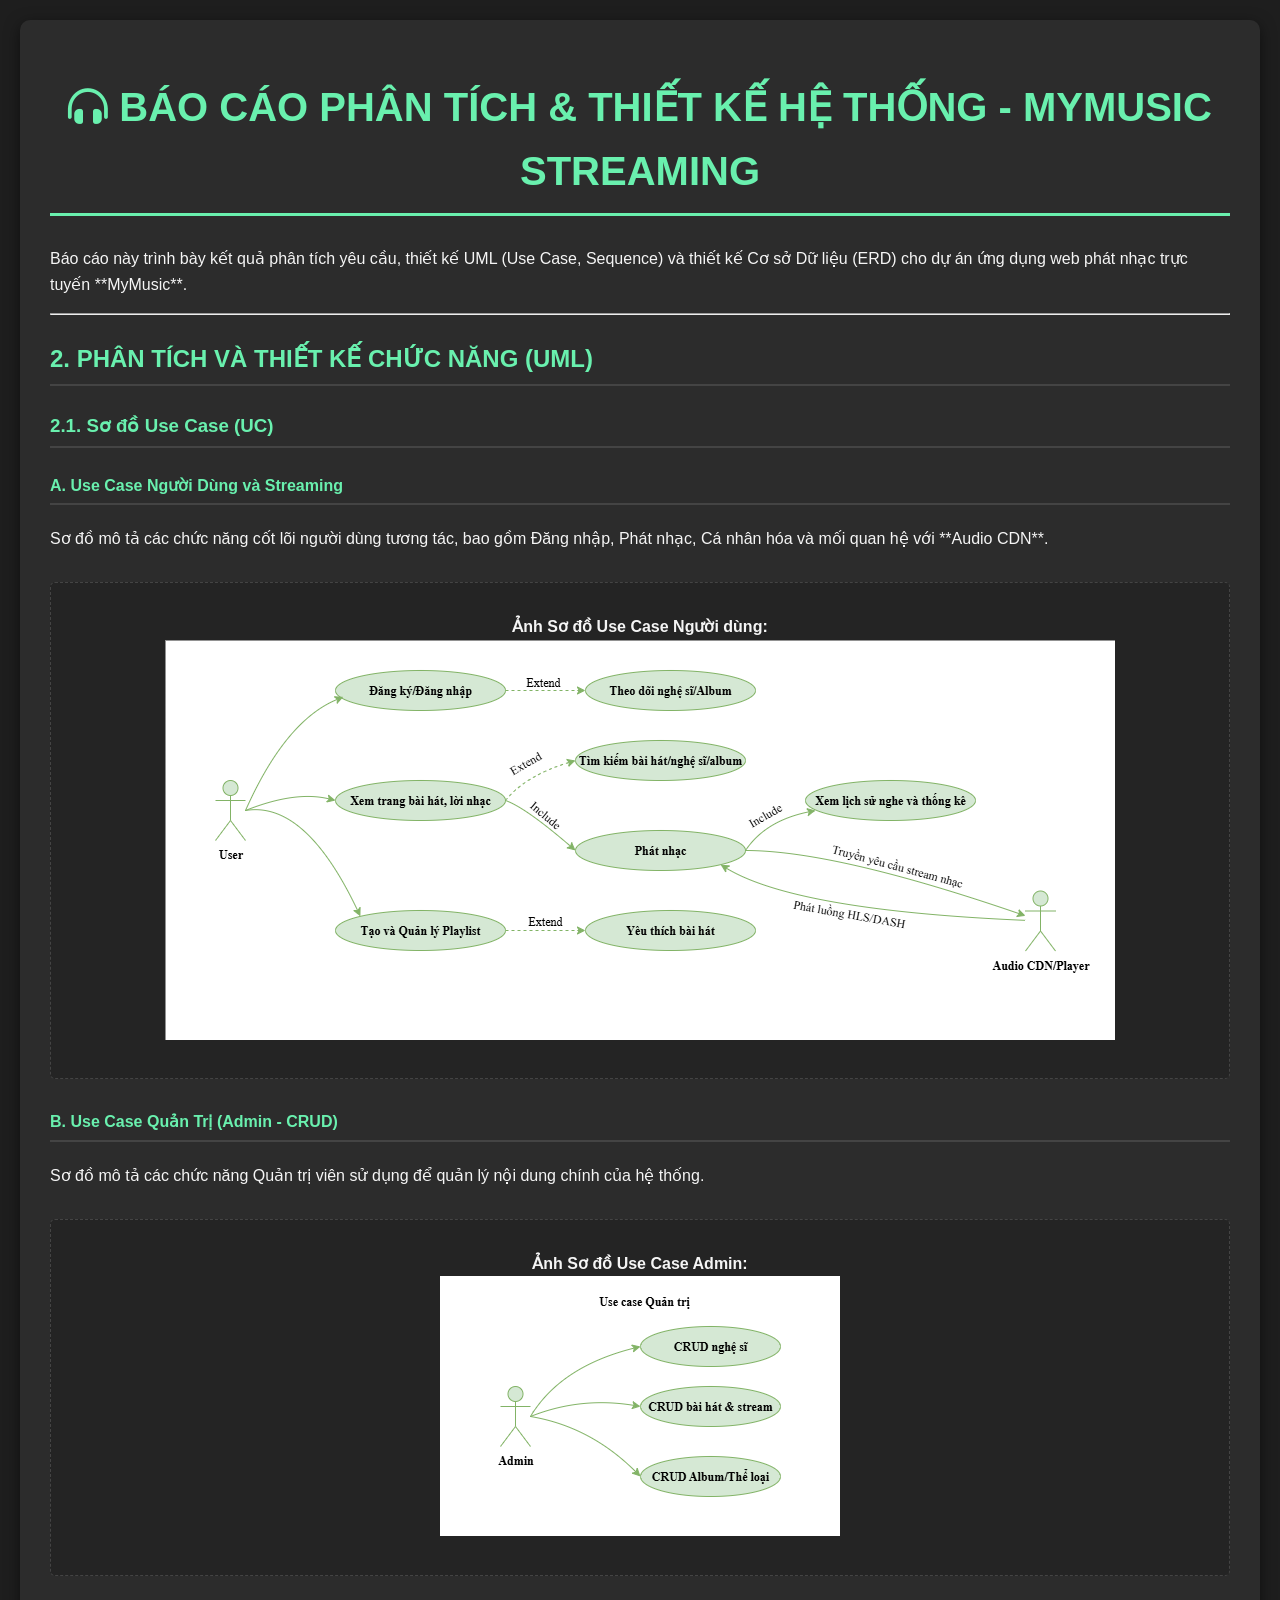
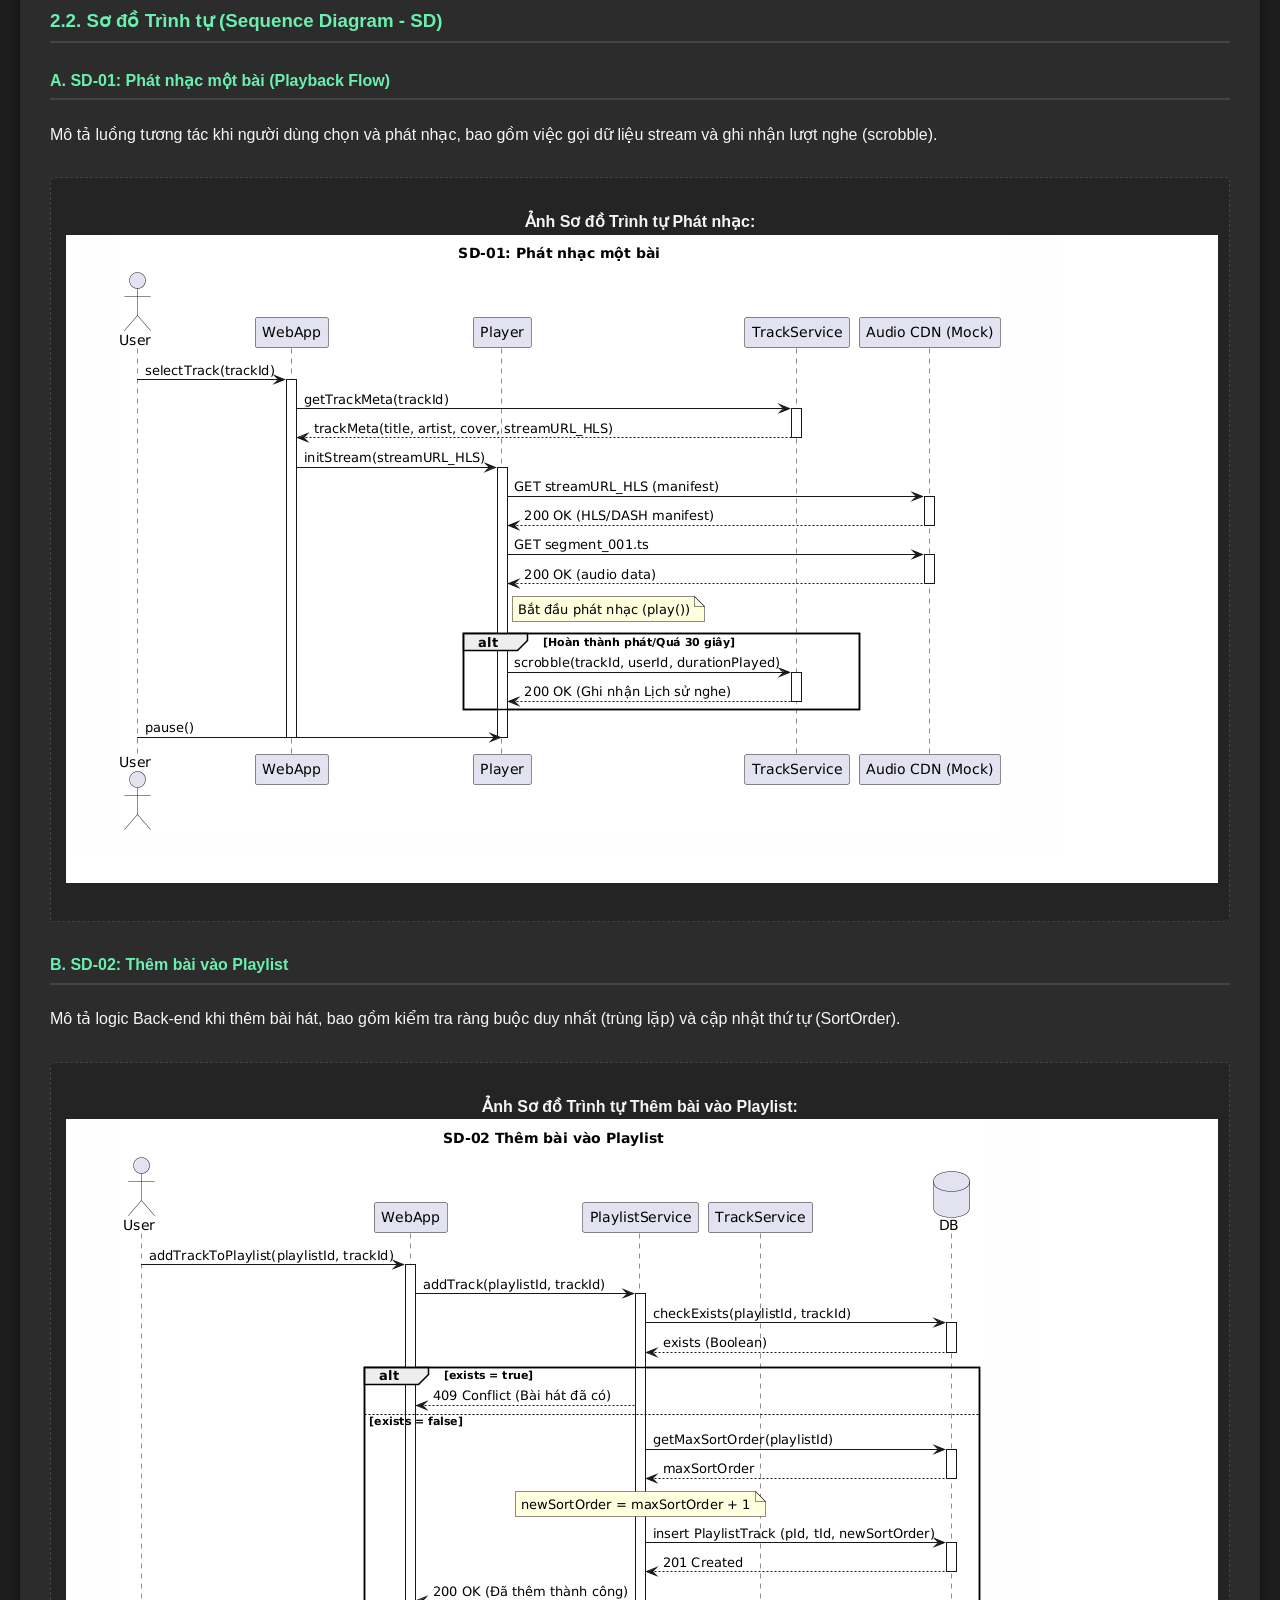
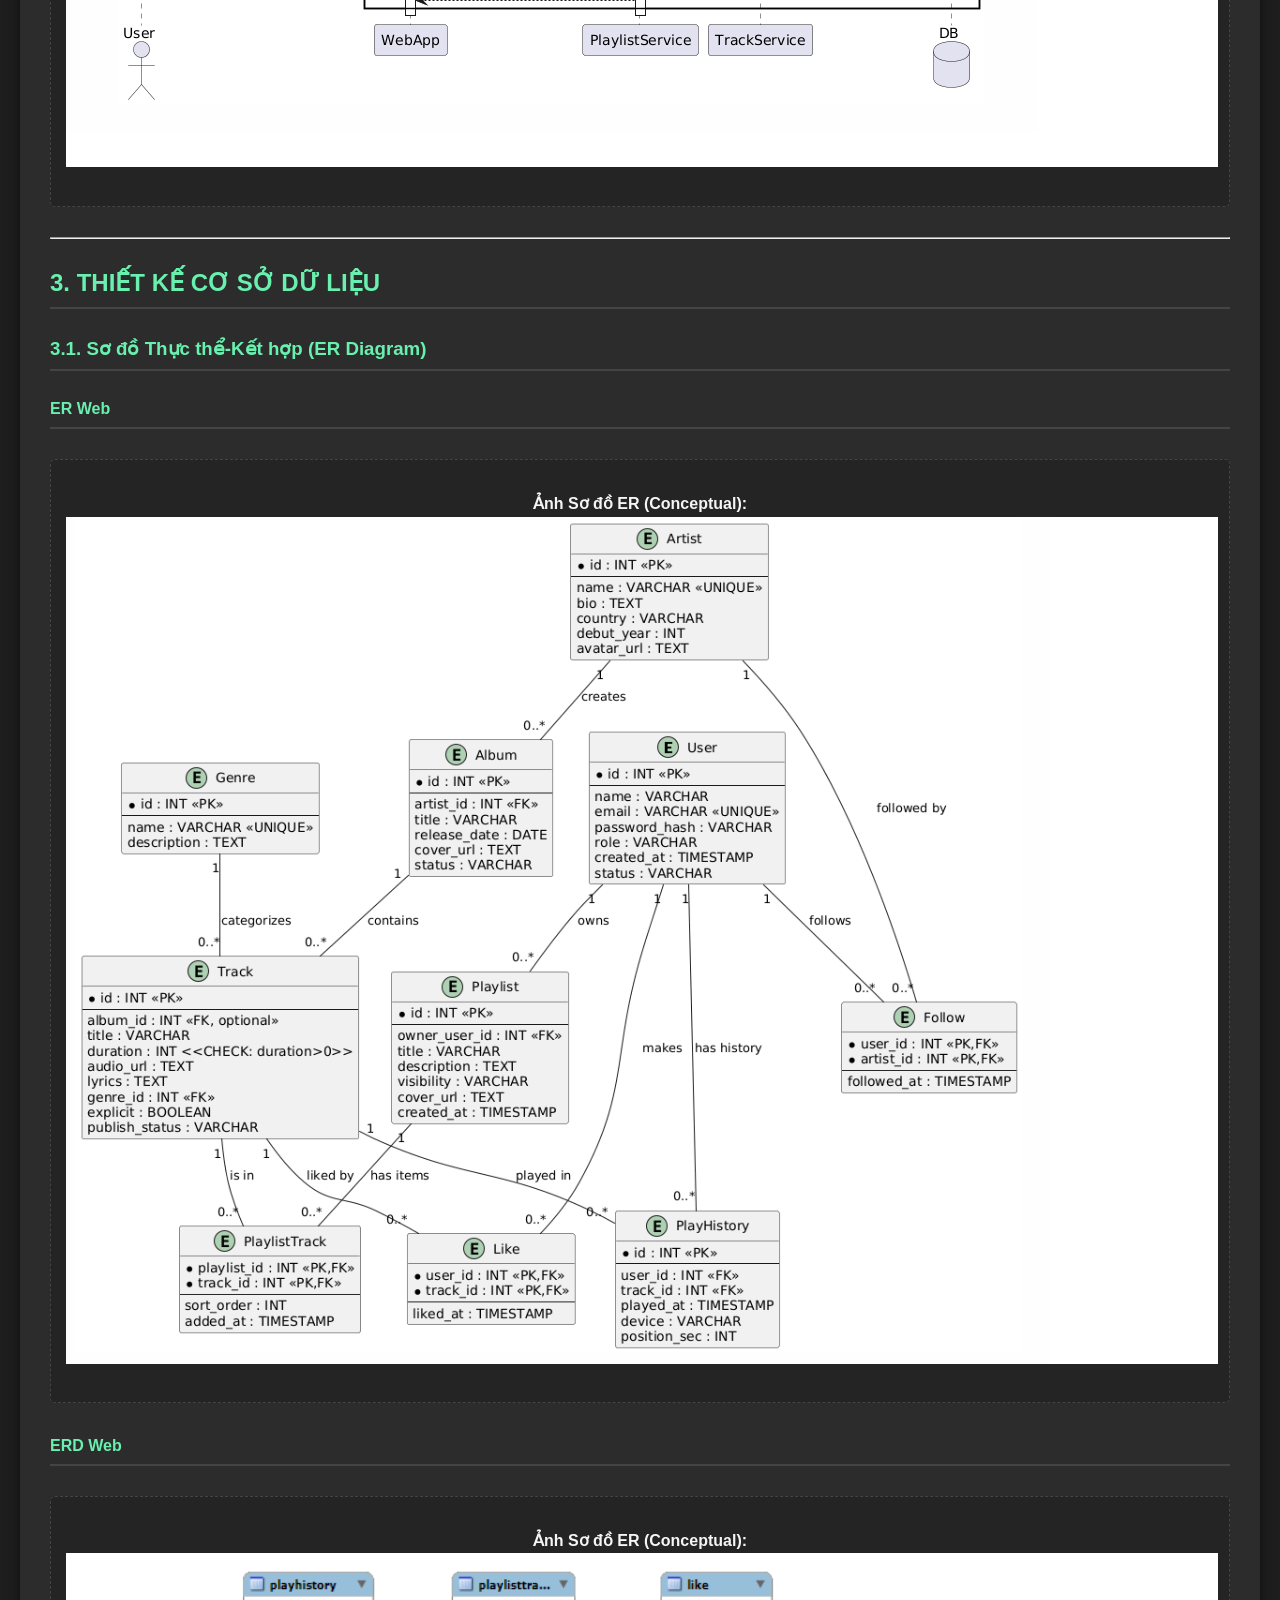
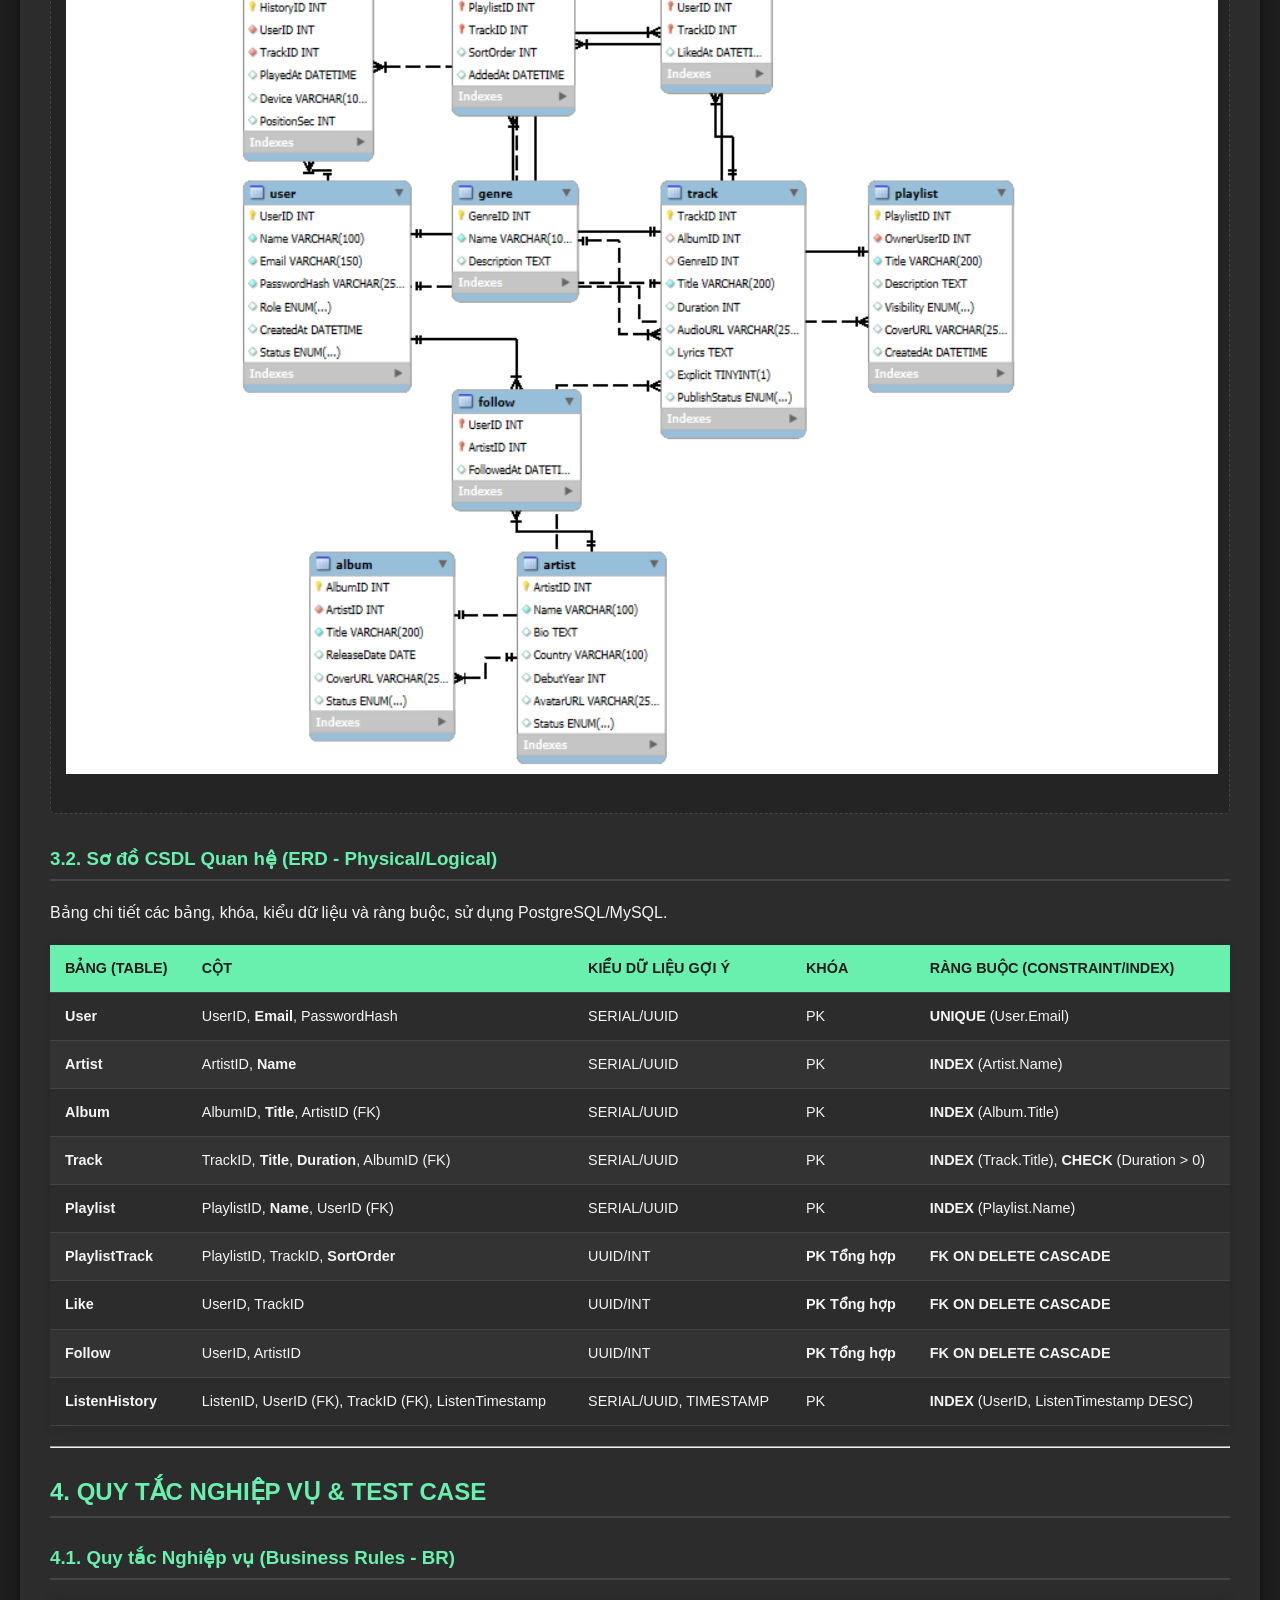
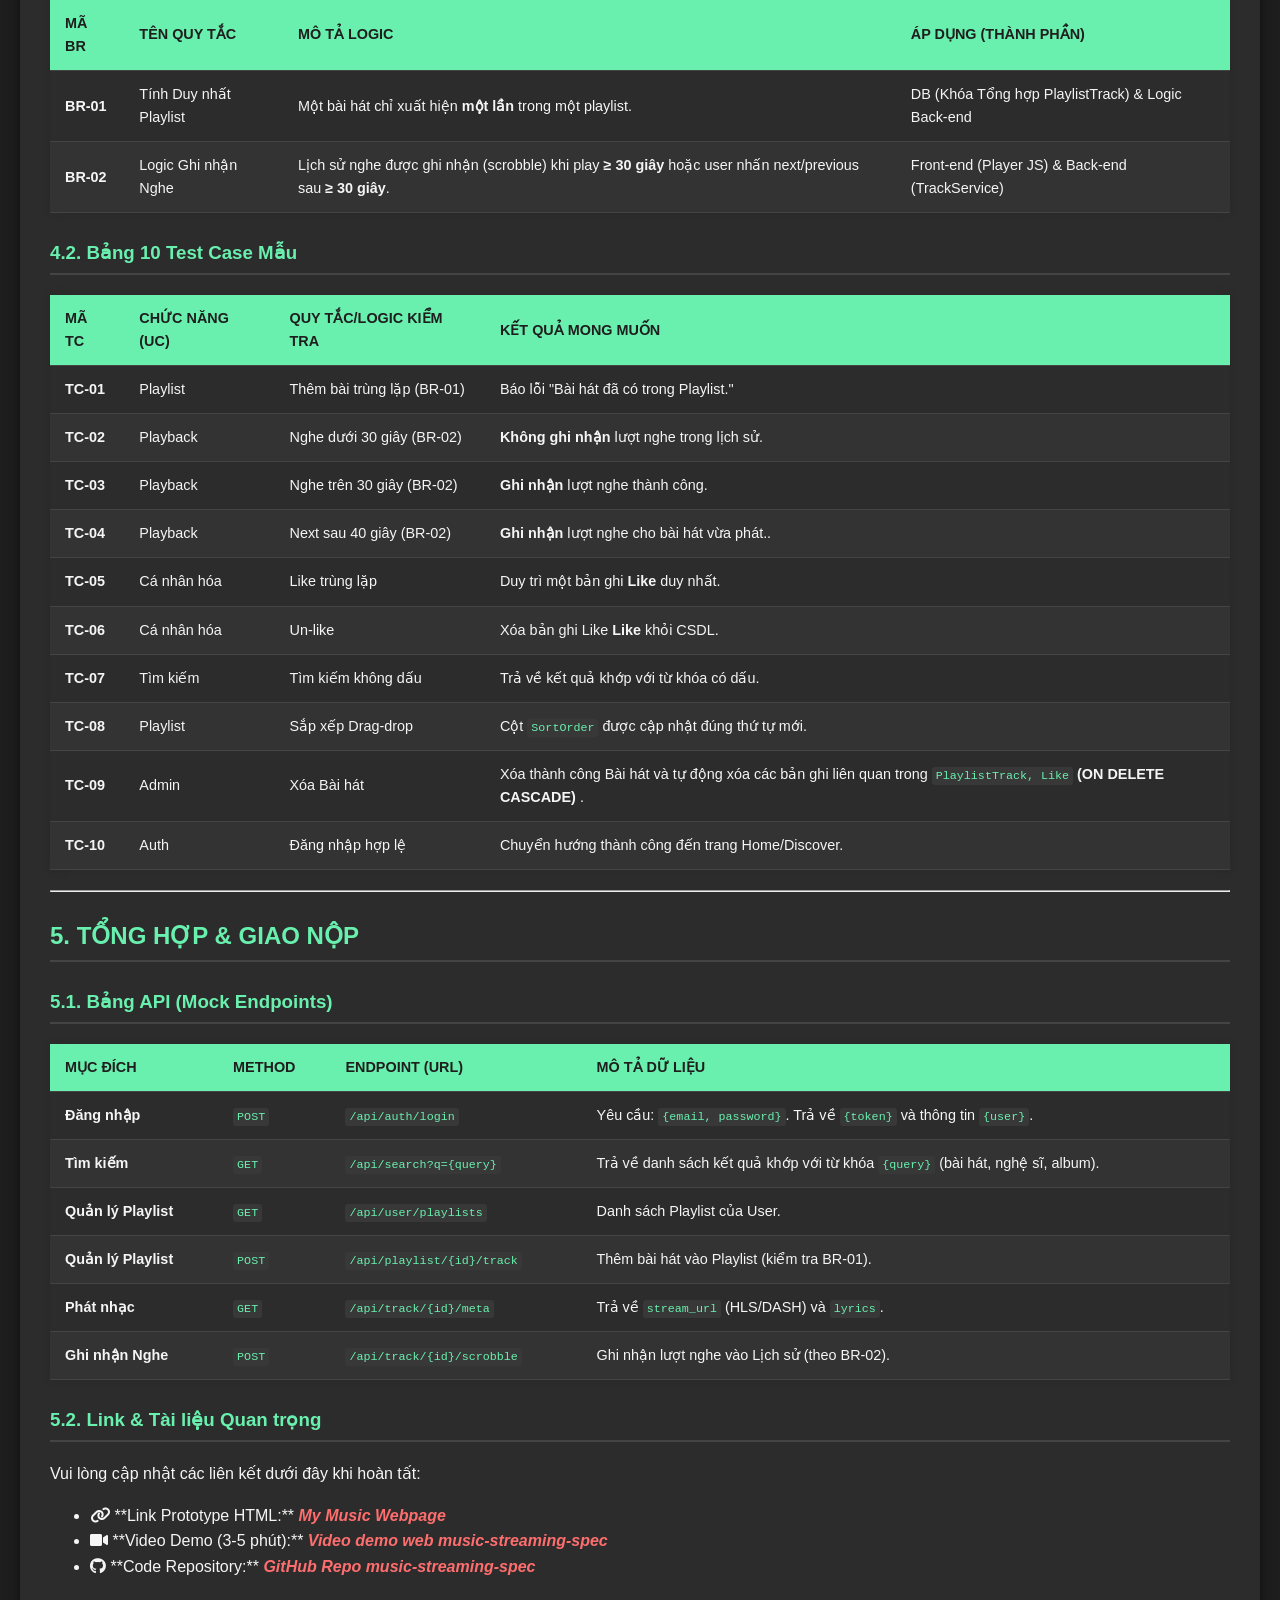
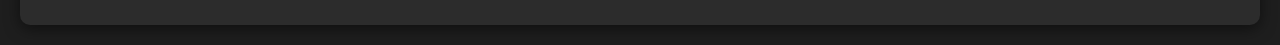
<file: index.html>
<!DOCTYPE html>
<html lang="vi">
<head>
    <meta charset="UTF-8">
    <meta name="viewport" content="width=device-width, initial-scale=1.0">
    <title>Báo Cáo Phân Tích & Thiết Kế - MyMusic Streaming</title>
    <link rel="stylesheet" href="https://cdnjs.cloudflare.com/ajax/libs/font-awesome/6.0.0-beta3/css/all.min.css">
    <style>
        /* CSS CƠ BẢN VÀ MÀU SẮC */
        :root {
            --bg-dark: #1e1e1e; /* Nền tối */
            --bg-light: #2c2c2c; /* Nền khối nhẹ hơn */
            --accent-color: #69f0ae; /* Xanh lá Pastel (A400) */
            --text-primary: #f5f5f5; /* Chữ Trắng nhạt */
            --text-secondary: #aaaaaa; /* Chữ xám */
            --border-color: #444;
        }

        body {
            font-family: 'Segoe UI', Tahoma, Geneva, Verdana, sans-serif;
            background-color: var(--bg-dark);
            color: var(--text-primary);
            line-height: 1.6;
            padding: 20px;
            margin: 0;
        }

        .container {
            max-width: 1200px;
            margin: 0 auto;
            background-color: var(--bg-light);
            padding: 30px;
            border-radius: 10px;
            box-shadow: 0 4px 15px rgba(0, 0, 0, 0.5);
        }

        /* HEADING */
        h1, h2, h3, h4 {
            color: var(--accent-color);
            border-bottom: 2px solid var(--border-color);
            padding-bottom: 5px;
            margin-top: 25px;
        }

        h1 {
            font-size: 2.5em;
            text-align: center;
            border-bottom: 3px solid var(--accent-color);
            padding-bottom: 10px;
            margin-bottom: 30px;
        }

        /* TABLE STYLING */
        table {
            width: 100%;
            border-collapse: collapse;
            margin: 20px 0;
            font-size: 0.9em;
            box-shadow: 0 0 10px rgba(0, 0, 0, 0.1);
        }

        th, td {
            padding: 12px 15px;
            text-align: left;
            border-bottom: 1px solid var(--border-color);
        }

        th {
            background-color: var(--accent-color);
            color: var(--bg-dark);
            font-weight: bold;
            text-transform: uppercase;
        }

        tr:nth-child(even) {
            background-color: #333; /* Dòng chẵn */
        }

        tr:hover {
            background-color: #444;
        }

        /* CODE & LINKS */
        code {
            background-color: #383838;
            padding: 2px 4px;
            border-radius: 3px;
            color: var(--accent-color);
        }
        
        a {
            color: var(--accent-color);
            text-decoration: none;
            transition: color 0.3s;
        }
        
        a:hover {
            color: #ccff90; /* Xanh sáng hơn khi hover */
        }

        .placeholder {
            color: #ff6e6e; /* Màu đỏ nổi bật cho phần cần điền */
            font-weight: bold;
            font-style: italic;
        }

        .diagram-section {
            text-align: center;
            margin: 30px 0;
            padding: 15px;
            border: 1px dashed var(--border-color);
            background-color: #242424;
            border-radius: 5px;
        }
    </style>
</head>
<body>

    <div class="container">
        <h1><i class="fas fa-headphones-alt"></i> BÁO CÁO PHÂN TÍCH & THIẾT KẾ HỆ THỐNG - MYMUSIC STREAMING</h1>
        
        <p>Báo cáo này trình bày kết quả phân tích yêu cầu, thiết kế UML (Use Case, Sequence) và thiết kế Cơ sở Dữ liệu (ERD) cho dự án ứng dụng web phát nhạc trực tuyến **MyMusic**.</p>
        
        <hr>

        <h2>2. PHÂN TÍCH VÀ THIẾT KẾ CHỨC NĂNG (UML)</h2>

        <h3>2.1. Sơ đồ Use Case (UC)</h3>

        <h4>A. Use Case Người Dùng và Streaming</h4>
        <p>Sơ đồ mô tả các chức năng cốt lõi người dùng tương tác, bao gồm Đăng nhập, Phát nhạc, Cá nhân hóa và mối quan hệ với **Audio CDN**.</p>
        
        <div class="diagram-section">
            <p><strong>Ảnh Sơ đồ Use Case Người dùng:</strong> 
            <span class="placeholder">
                <img src="muc3_1/UC_UserSystem.drawio.png" alt="Use Case Diagram User System">
            </span></p>
        </div>

        <h4>B. Use Case Quản Trị (Admin - CRUD)</h4>
        <p>Sơ đồ mô tả các chức năng Quản trị viên sử dụng để quản lý nội dung chính của hệ thống.</p>
        
        <div class="diagram-section">
            <p><strong>Ảnh Sơ đồ Use Case Admin:</strong> <br>
                <span class="placeholder">
                    <img src="muc3_1/UC%20Admin.drawio.png" alt="Use Case Diagram Admin">
                </span></p>
        </div>

        <h3>2.2. Sơ đồ Trình tự (Sequence Diagram - SD)</h3>

        <h4>A. SD-01: Phát nhạc một bài (Playback Flow)</h4>
        <p>Mô tả luồng tương tác khi người dùng chọn và phát nhạc, bao gồm việc gọi dữ liệu stream và ghi nhận lượt nghe (scrobble).</p>
        
        <div class="diagram-section">
            <p><strong>Ảnh Sơ đồ Trình tự Phát nhạc:</strong>
                <span class="placeholder">
                    <img src="muc3_2/SD01_Phatnhac.png" alt="Sequence Diagram Playback">
                </span></p>
        </div>
        
        <h4>B. SD-02: Thêm bài vào Playlist</h4>
        <p>Mô tả logic Back-end khi thêm bài hát, bao gồm kiểm tra ràng buộc duy nhất (trùng lặp) và cập nhật thứ tự (SortOrder).</p>
        
        <div class="diagram-section">
            <p><strong>Ảnh Sơ đồ Trình tự Thêm bài vào Playlist:</strong> 
                <span class="placeholder">
                    <img src="muc3_2/SD02_Thembai.png" alt="Sequence Diagram Add to Playlist">
                </span></p>
        </div>

        <hr>

        <h2>3. THIẾT KẾ CƠ SỞ DỮ LIỆU</h2>

        <h3>3.1. Sơ đồ Thực thể-Kết hợp (ER Diagram)</h3>
        
        <h4>ER Web</h4>
        <div class="diagram-section">
            <p><strong>Ảnh Sơ đồ ER (Conceptual):</strong> 
                <span class="placeholder">
                    <img src="muc3_3/ER_music.png" alt="ER Diagram Conceptual">
                </span></p>
        </div>
        
        <h4>ERD Web</h4>
        <div class="diagram-section">
            <p><strong>Ảnh Sơ đồ ER (Conceptual):</strong> 
                <span class="placeholder">
                    <img src="muc3_4/ERD_Web.png" alt="ER Diagram Conceptual">
                </span></p>
        </div>

        <h3>3.2. Sơ đồ CSDL Quan hệ (ERD - Physical/Logical)</h3>
        <p>Bảng chi tiết các bảng, khóa, kiểu dữ liệu và ràng buộc, sử dụng PostgreSQL/MySQL.</p>
        
        <table>
            <thead>
                <tr>
                    <th>Bảng (Table)</th>
                    <th>Cột</th>
                    <th>Kiểu dữ liệu gợi ý</th>
                    <th>Khóa</th>
                    <th>Ràng buộc (Constraint/Index)</th>
                </tr>
            </thead>
            <tbody>
                <tr>
                    <td><strong>User</strong></td>
                    <td>UserID, <strong>Email</strong>, PasswordHash</td>
                    <td>SERIAL/UUID</td>
                    <td>PK</td>
                    <td><strong>UNIQUE</strong> (User.Email)</td>
                </tr>
                <tr>
                    <td><strong>Artist</strong></td>
                    <td>ArtistID, <strong>Name</strong></td>
                    <td>SERIAL/UUID</td>
                    <td>PK</td>
                    <td><strong>INDEX</strong> (Artist.Name)</td>
                </tr>
                <tr>
                    <td><strong>Album</strong></td>
                    <td>AlbumID, <strong>Title</strong>, ArtistID (FK)</td>
                    <td>SERIAL/UUID</td>
                    <td>PK</td>
                    <td><strong>INDEX</strong> (Album.Title)</td>
                <tr>
                    <td><strong>Track</strong></td>
                    <td>TrackID, <strong>Title</strong>, <strong>Duration</strong>, AlbumID (FK)</td>
                    <td>SERIAL/UUID</td>
                    <td>PK</td>
                    <td><strong>INDEX</strong> (Track.Title), <strong>CHECK</strong> (Duration > 0)</td>
                </tr>
                <tr>
                    <td><strong>Playlist</strong></td>
                    <td>PlaylistID, <strong>Name</strong>, UserID (FK)</td>
                    <td>SERIAL/UUID</td>
                    <td>PK</td>
                    <td><strong>INDEX</strong> (Playlist.Name)</td>
                <tr>
                    <td><strong>PlaylistTrack</strong></td>
                    <td>PlaylistID, TrackID, <strong>SortOrder</strong></td>
                    <td>UUID/INT</td>
                    <td><strong>PK Tổng hợp</strong></td>
                    <td><strong>FK ON DELETE CASCADE</strong></td>
                </tr>
                <tr>
                    <td><strong>Like</strong></td>
                    <td>UserID, TrackID</td>
                    <td>UUID/INT</td>
                    <td><strong>PK Tổng hợp</strong></td>
                    <td><strong>FK ON DELETE CASCADE</strong></td>
                </tr>
                <tr>
                    <td><strong>Follow</strong></td>
                    <td>UserID, ArtistID</td>
                    <td>UUID/INT</td>
                    <td><strong>PK Tổng hợp</strong></td>
                    <td><strong>FK ON DELETE CASCADE</strong></td>
                </tr>
                <tr>
                    <td><strong>ListenHistory</strong></td>
                    <td>ListenID, UserID (FK), TrackID (FK), ListenTimestamp</td>
                    <td>SERIAL/UUID, TIMESTAMP</td>
                    <td>PK</td>
                    <td><strong>INDEX</strong> (UserID, ListenTimestamp DESC)</td>
                </tbody>
        </table>

        <hr>

        <h2>4. QUY TẮC NGHIỆP VỤ & TEST CASE</h2>

        <h3>4.1. Quy tắc Nghiệp vụ (Business Rules - BR)</h3>
        <table>
            <thead>
                <tr>
                    <th>Mã BR</th>
                    <th>Tên Quy tắc</th>
                    <th>Mô tả Logic</th>
                    <th>Áp dụng (Thành phần)</th>
                </tr>
            </thead>
            <tbody>
                <tr>
                    <td><strong>BR-01</strong></td>
                    <td>Tính Duy nhất Playlist</td>
                    <td>Một bài hát chỉ xuất hiện <strong>một lần</strong> trong một playlist.</td>
                    <td>DB (Khóa Tổng hợp PlaylistTrack) & Logic Back-end</td>
                </tr>
                <tr>
                    <td><strong>BR-02</strong></td>
                    <td>Logic Ghi nhận Nghe</td>
                    <td>Lịch sử nghe được ghi nhận (scrobble) khi play <strong>≥ 30 giây</strong> hoặc user nhấn next/previous sau <strong>≥ 30 giây</strong>.</td>
                    <td>Front-end (Player JS) & Back-end (TrackService)</td>
                </tr>
            </tbody>
        </table>

        <h3>4.2. Bảng 10 Test Case Mẫu</h3>
        <table>
            <thead>
                <tr>
                    <th>Mã TC</th>
                    <th>Chức năng (UC)</th>
                    <th>Quy tắc/Logic Kiểm tra</th>
                    <th>Kết quả Mong muốn</th>
                </tr>
            </thead>
            <tbody>
                <tr>
                    <td><strong>TC-01</strong></td>
                    <td>Playlist</td>
                    <td>Thêm bài trùng lặp (BR-01)</td>
                    <td>Báo lỗi "Bài hát đã có trong Playlist."</td>
                </tr>
                <tr>
                    <td><strong>TC-02</strong></td>
                    <td>Playback</td>
                    <td>Nghe dưới 30 giây (BR-02)</td>
                    <td><strong>Không ghi nhận</strong> lượt nghe trong lịch sử.</td>
                <tr>
                    <td><strong>TC-03</strong></td>
                    <td>Playback</td>
                    <td>Nghe trên 30 giây (BR-02)</td>
                    <td><strong>Ghi nhận</strong> lượt nghe thành công.</td>
                </tr>
                <tr>
                    <td><strong>TC-04</strong></td>
                    <td>Playback</td>
                    <td>Next sau 40 giây (BR-02)</td>
                    <td><strong>Ghi nhận</strong> lượt nghe cho bài hát vừa phát..</td>
                <tr>
                    <td><strong>TC-05</strong></td>
                    <td>Cá nhân hóa</td>
                    <td>Like trùng lặp</td>
                    <td>Duy trì một bản ghi <strong>Like</strong> duy nhất.</td>
                </tr>
                <tr>
                    <td><strong>TC-06</strong></td>
                    <td>Cá nhân hóa</td>
                    <td>Un-like</td>
                    <td>Xóa bản ghi Like <strong>Like</strong> khỏi CSDL.</td>
                </tr>
                <tr>
                    <td><strong>TC-07</strong></td>
                    <td>Tìm kiếm</td>
                    <td>Tìm kiếm không dấu</td>
                    <td>Trả về kết quả khớp với từ khóa có dấu.</td>
                </tr>
                <tr>
                    <td><strong>TC-08</strong></td>
                    <td>Playlist</td>
                    <td>Sắp xếp Drag-drop</td>
                    <td>Cột <code>SortOrder</code> được cập nhật đúng thứ tự mới.</td>
                </tr>
                <tr>
                    <td><strong>TC-09</strong></td>
                    <td>Admin</td>
                    <td>Xóa Bài hát</td>
                    <td>Xóa thành công Bài hát và tự động xóa các bản ghi liên quan trong <code>PlaylistTrack, Like</code> <strong>(ON DELETE CASCADE)</strong> .</td>
                <tr>
                    <td><strong>TC-10</strong></td>
                    <td>Auth</td>
                    <td>Đăng nhập hợp lệ</td>
                    <td>Chuyển hướng thành công đến trang Home/Discover.</td>
                </tr>
            </tbody>
        </table>

        <hr>

        <h2>5. TỔNG HỢP & GIAO NỘP</h2>

        <h3>5.1. Bảng API (Mock Endpoints)</h3>
        <table>
            <thead>
                <tr>
                    <th>Mục đích</th>
                    <th>Method</th>
                    <th>Endpoint (URL)</th>
                    <th>Mô tả Dữ liệu</th>
                </tr>
            </thead>
            <tbody>
                <tr>
                    <td><strong>Đăng nhập</strong></td>
                    <td><code>POST</code></td>
                    <td><code>/api/auth/login</code></td>
                    <td>Yêu cầu: <code>{email, password}</code>. Trả về <code>{token}</code> và thông tin <code>{user}</code>.</td>
                </tr>
                <tr>
                    <td><strong>Tìm kiếm</strong></td>
                    <td><code>GET</code></td>
                    <td><code>/api/search?q={query}</code></td>
                    <td>Trả về danh sách kết quả khớp với từ khóa <code>{query}</code> (bài hát, nghệ sĩ, album).</td>
                </tr>
                <tr>
                    <td><strong>Quản lý Playlist<strong></td>
                    <td><code>GET</code></td>
                    <td><code>/api/user/playlists</code></td>
                    <td>Danh sách Playlist của User.</td>
                </tr>
                <tr>
                    <td><strong>Quản lý Playlist</strong></td>
                    <td><code>POST</code></td>
                    <td><code>/api/playlist/{id}/track</code></td>
                    <td>Thêm bài hát vào Playlist (kiểm tra BR-01).</td>
                </tr>
                <tr>
                    <td><strong>Phát nhạc</strong></td>
                    <td><code>GET</code></td>
                    <td><code>/api/track/{id}/meta</code></td>
                    <td>Trả về <code>stream_url</code> (HLS/DASH) và <code>lyrics</code>.</td>
                </tr>
                <tr>
                    <td><strong>Ghi nhận Nghe</strong></td>
                    <td><code>POST</code></td>
                    <td><code>/api/track/{id}/scrobble</code></td>
                    <td>Ghi nhận lượt nghe vào Lịch sử (theo BR-02).</td>
                </tr>
                </tbody>
        </table>

        <h3>5.2. Link & Tài liệu Quan trọng</h3>
        <p>Vui lòng cập nhật các liên kết dưới đây khi hoàn tất:</p>
        <ul>
            <li><i class="fas fa-link"></i> **Link Prototype HTML:** <a href="https://lanne-0402.github.io/music-streaming-spec/muc3_5/" class="placeholder" targer="_blank">My Music Webpage</a></li>
            <li><i class="fas fa-video"></i> **Video Demo (3-5 phút):** <a href="https://drive.google.com/file/d/1yHB8ZP9KSE0gx12lJAOcjXojJk5xDju4/view?usp=drive_link" class="placeholder">Video demo web music-streaming-spec</a></li>
            <li><i class="fab fa-github"></i> **Code Repository:** <a href="https://github.com/Lanne-0402/music-streaming-spec.git" class="placeholder" targer="_blank"> GitHub Repo music-streaming-spec</a></li>
        </ul>

    </div>
</body>
</html>
</file>
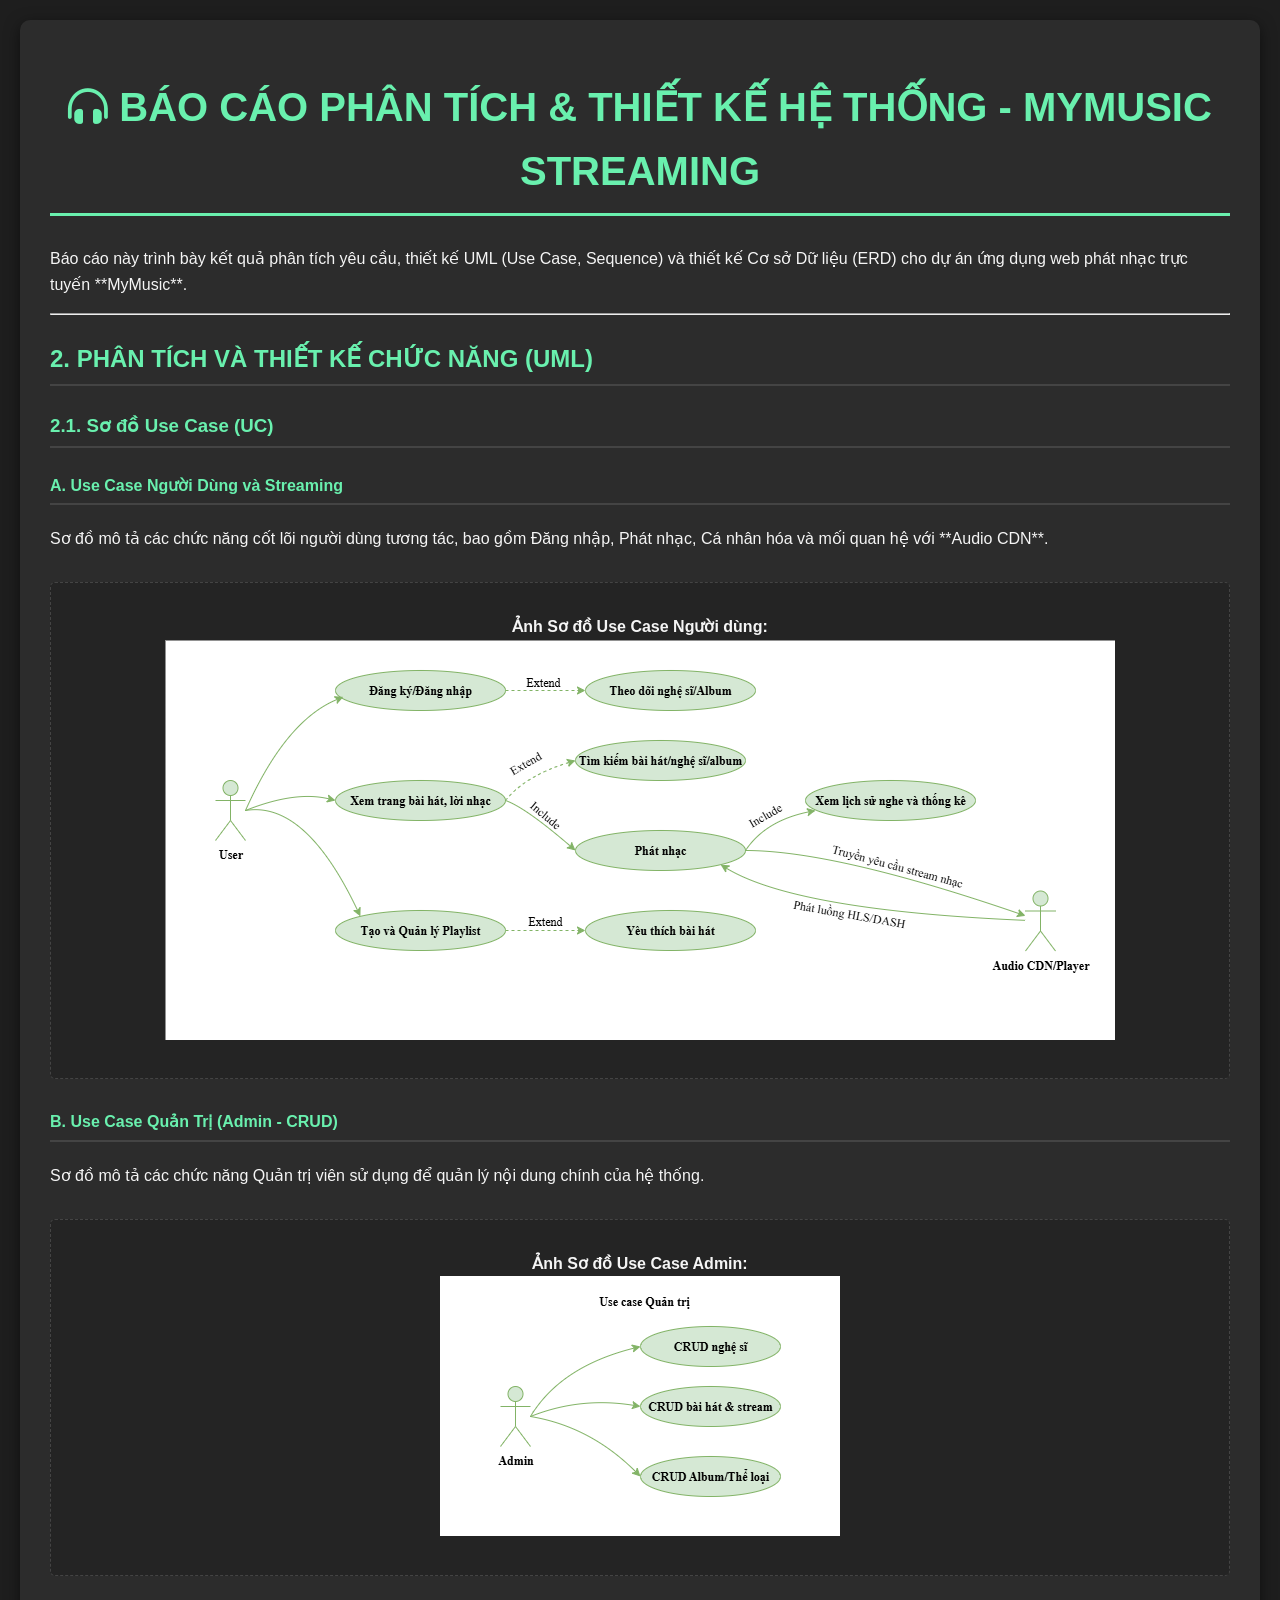
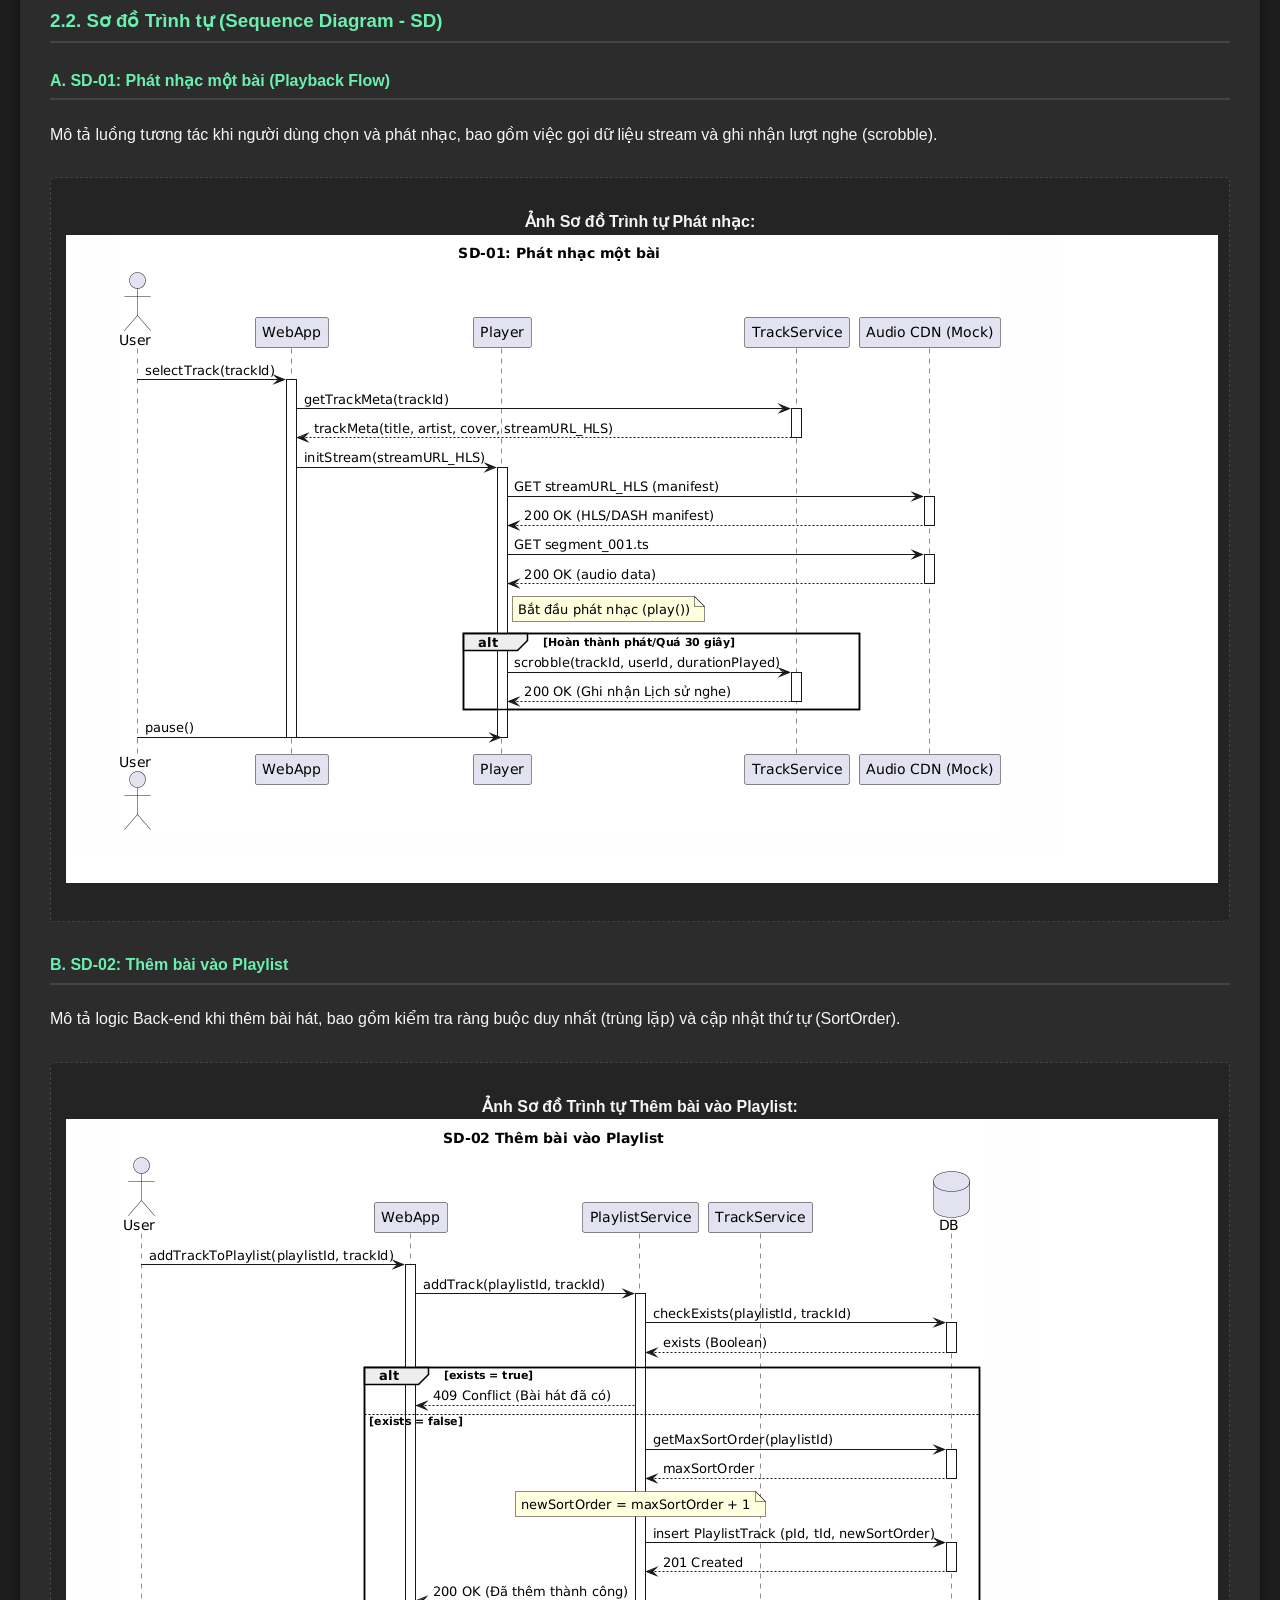
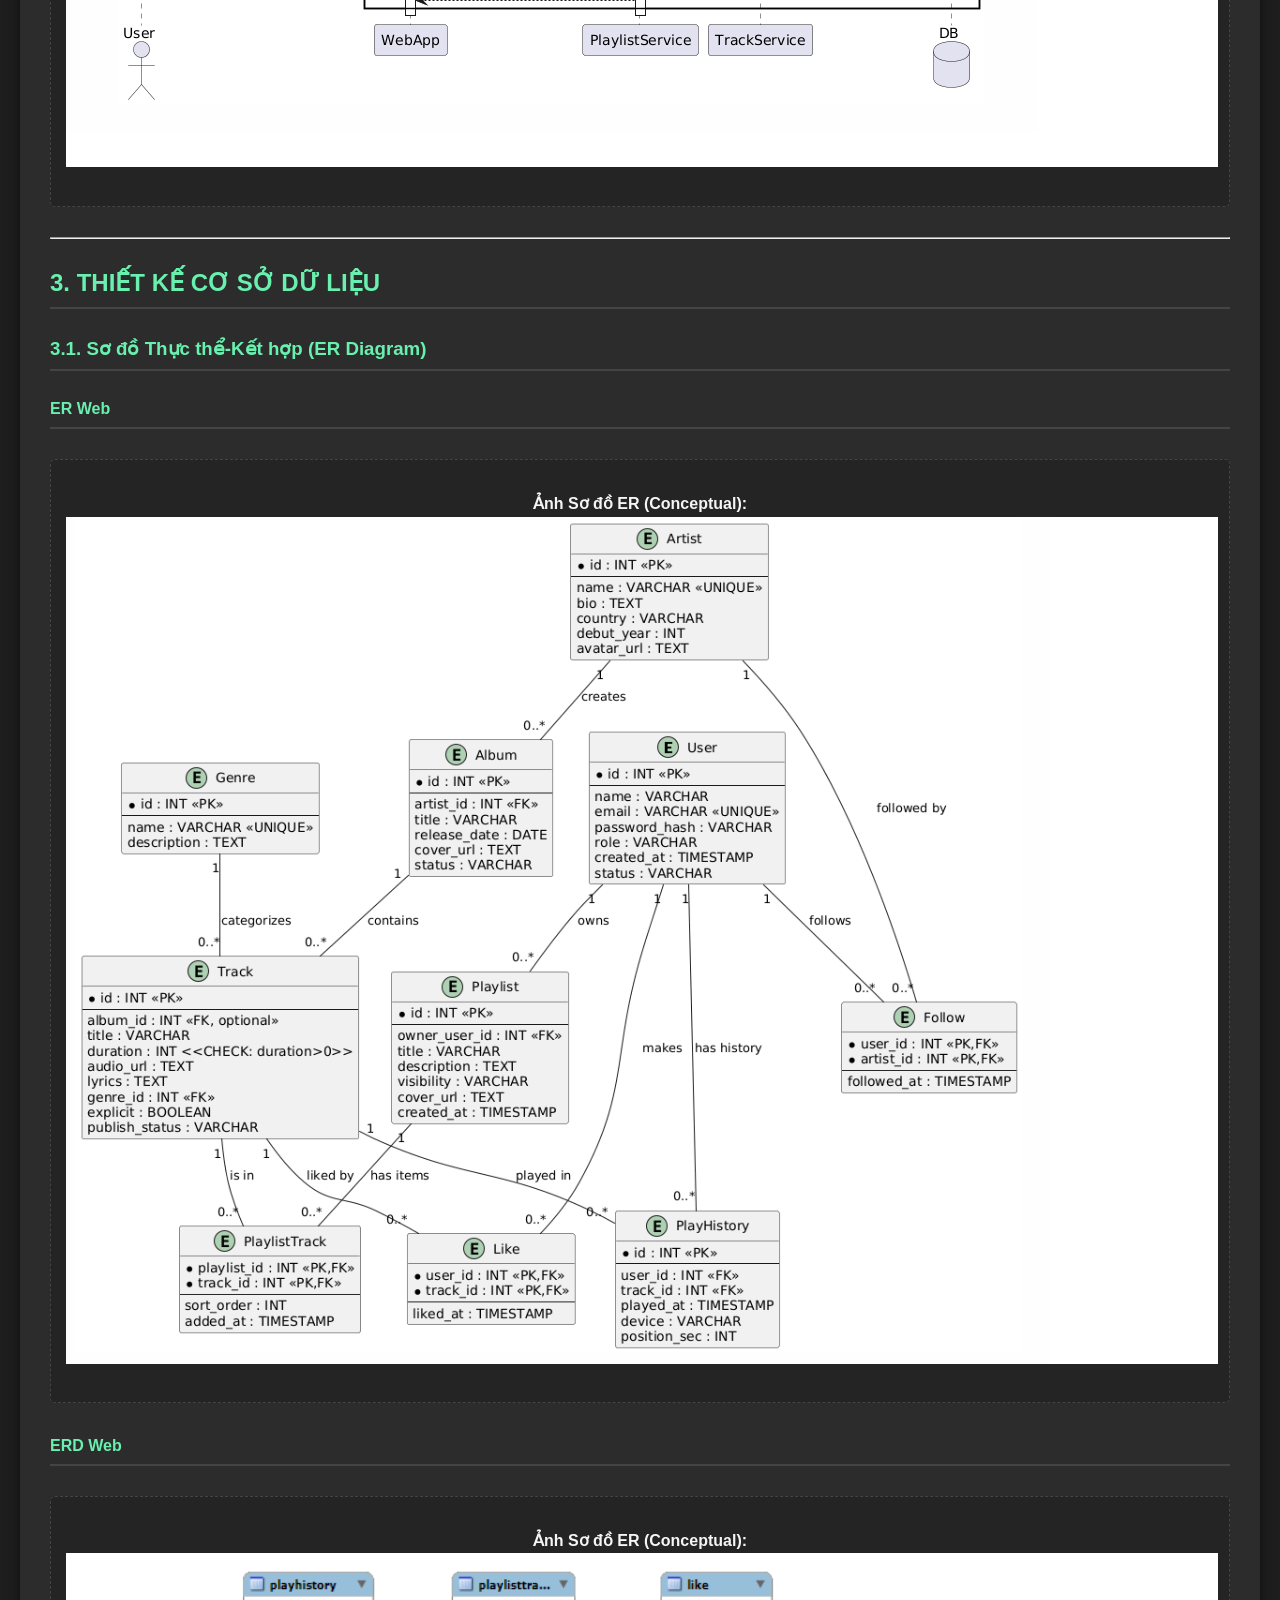
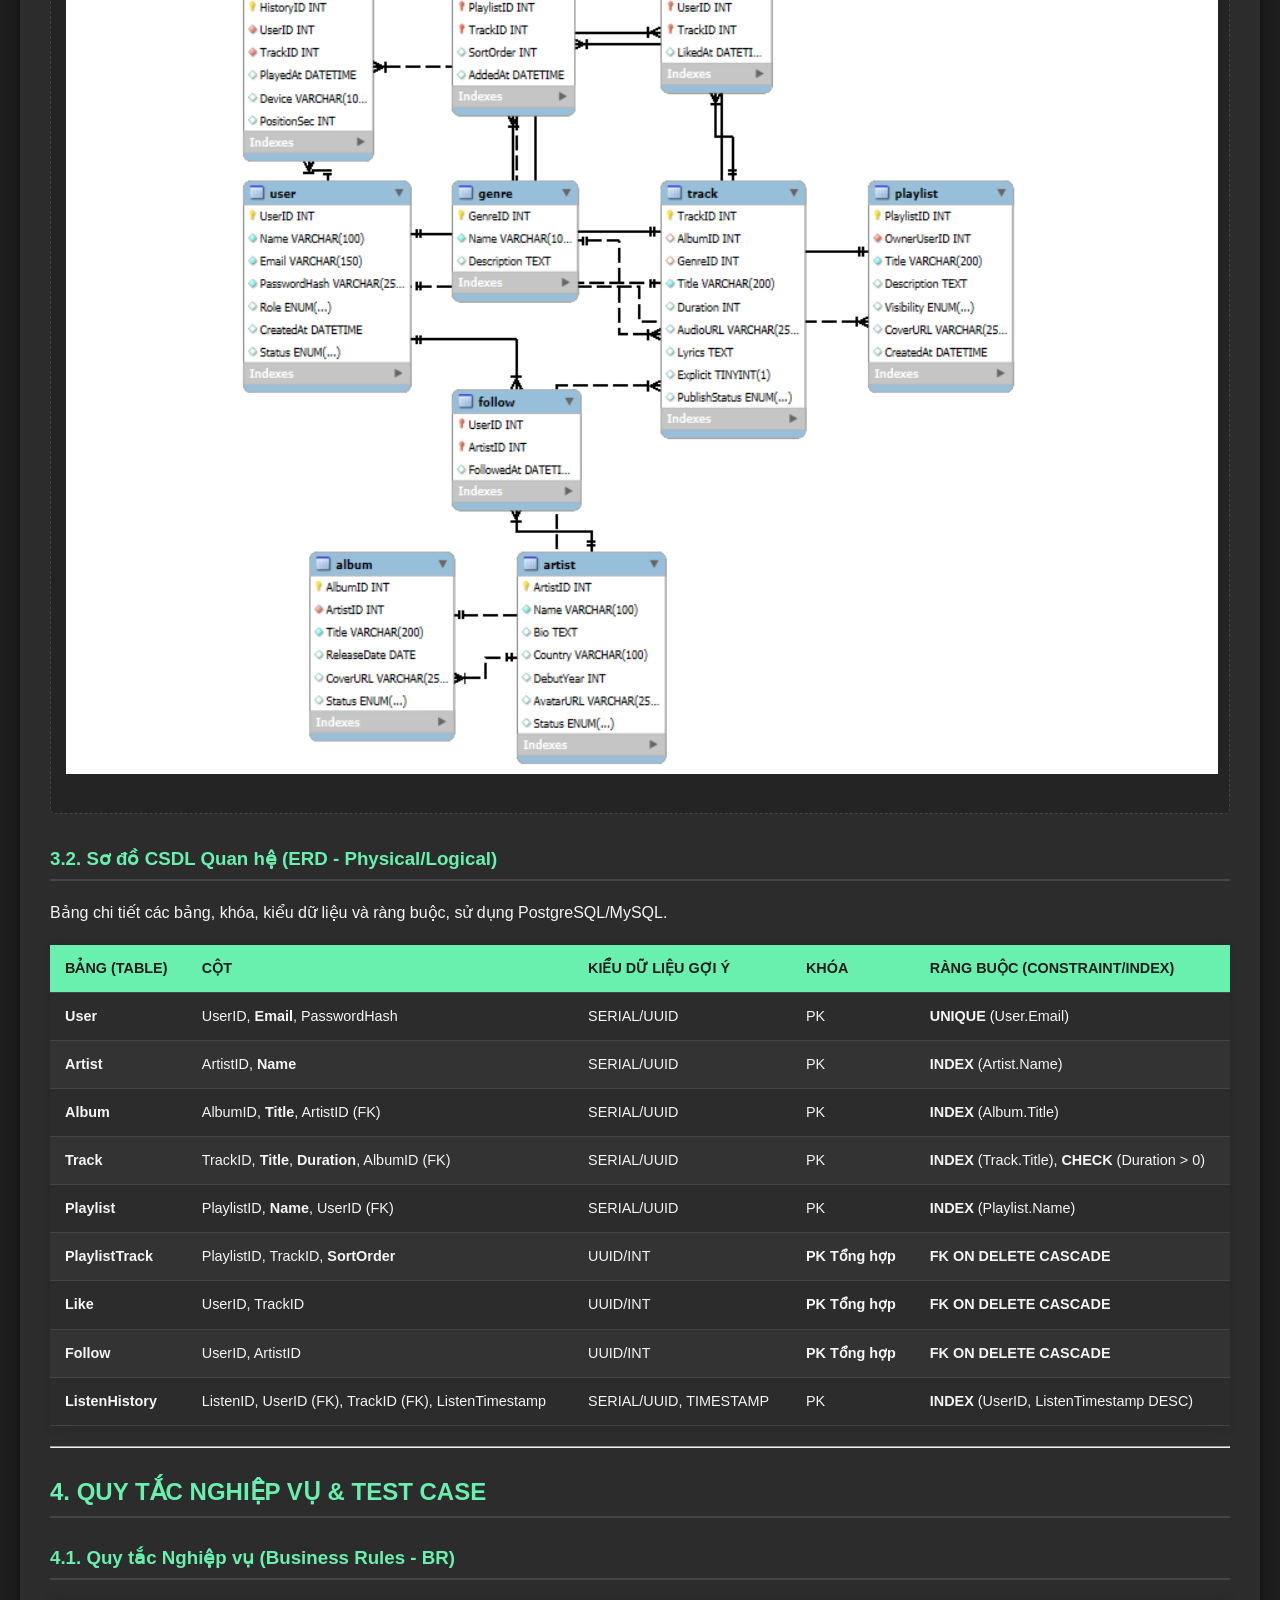
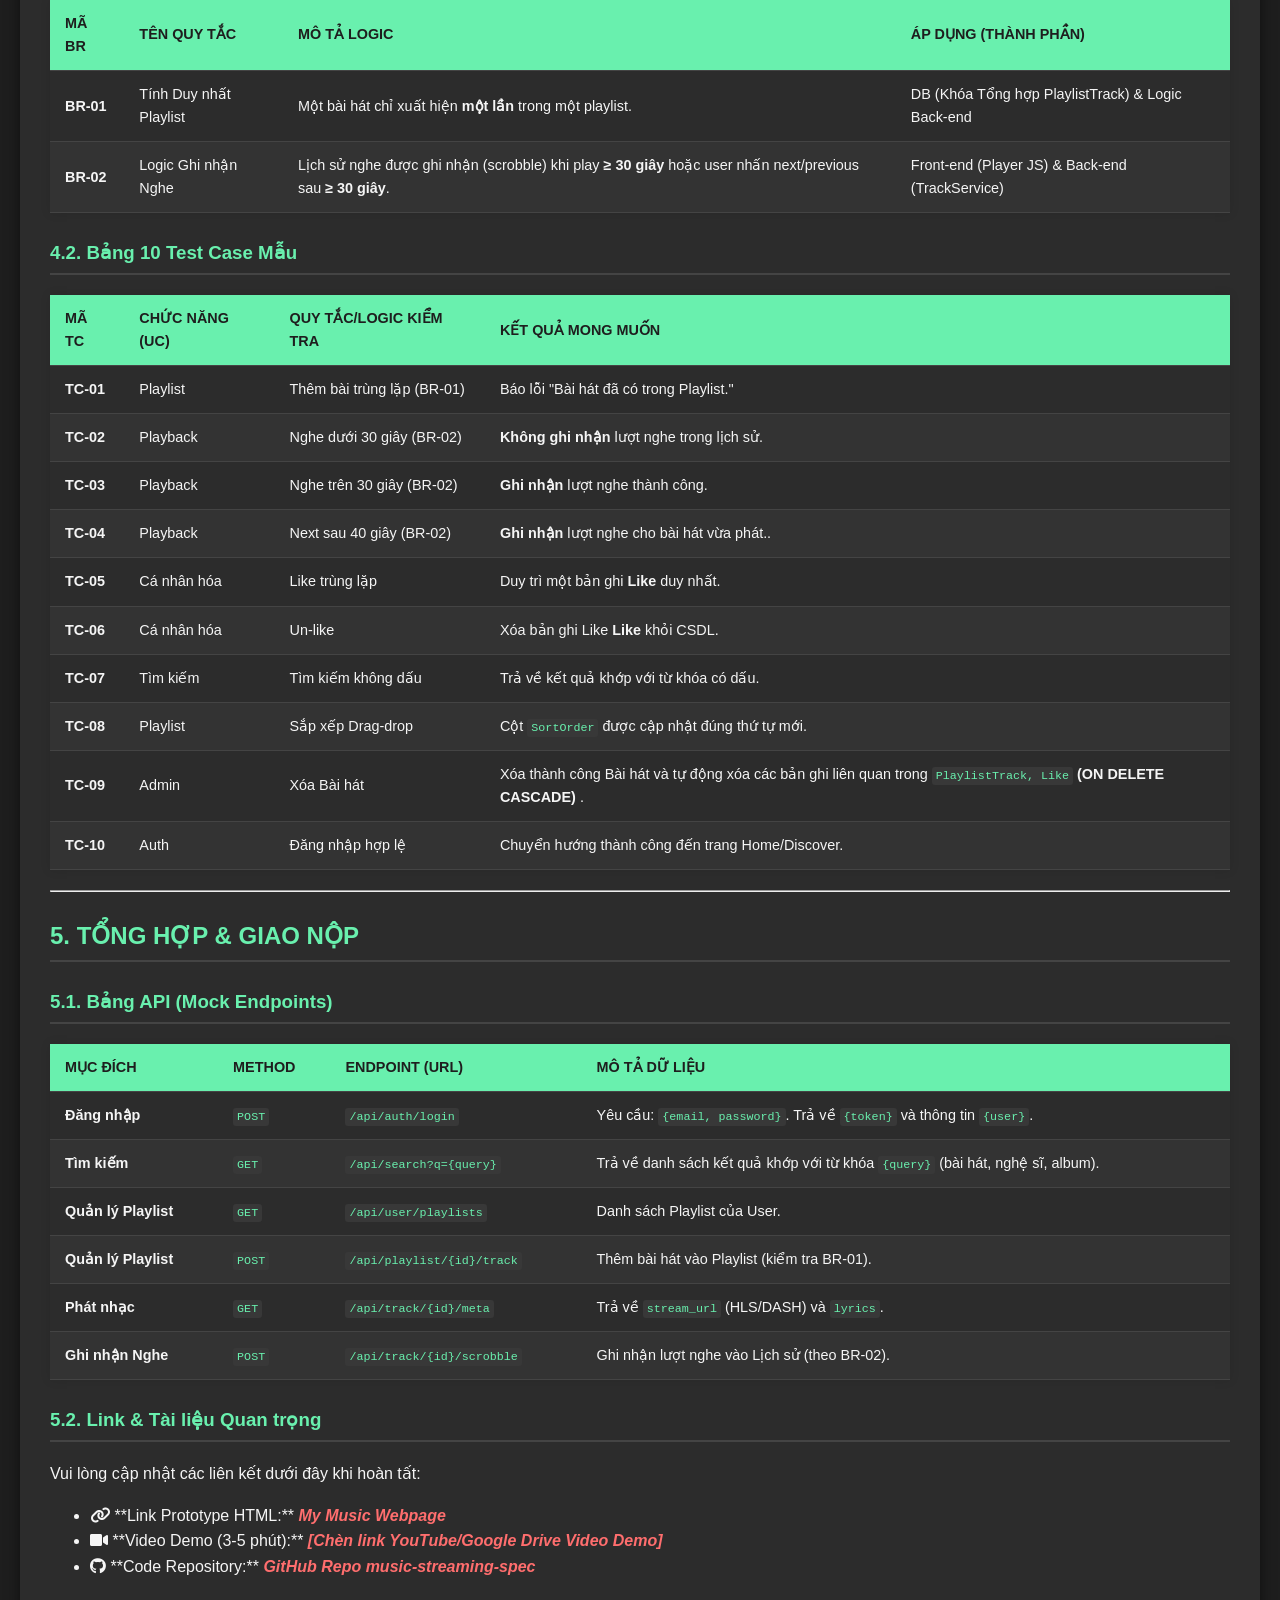
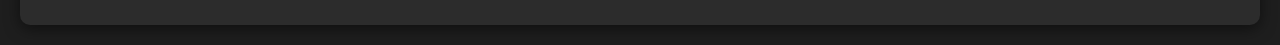
<file: report.html>
<!DOCTYPE html>
<html lang="vi">
<head>
    <meta charset="UTF-8">
    <meta name="viewport" content="width=device-width, initial-scale=1.0">
    <title>Báo Cáo Phân Tích & Thiết Kế - MyMusic Streaming</title>
    <link rel="stylesheet" href="https://cdnjs.cloudflare.com/ajax/libs/font-awesome/6.0.0-beta3/css/all.min.css">
    <style>
        /* CSS CƠ BẢN VÀ MÀU SẮC */
        :root {
            --bg-dark: #1e1e1e; /* Nền tối */
            --bg-light: #2c2c2c; /* Nền khối nhẹ hơn */
            --accent-color: #69f0ae; /* Xanh lá Pastel (A400) */
            --text-primary: #f5f5f5; /* Chữ Trắng nhạt */
            --text-secondary: #aaaaaa; /* Chữ xám */
            --border-color: #444;
        }

        body {
            font-family: 'Segoe UI', Tahoma, Geneva, Verdana, sans-serif;
            background-color: var(--bg-dark);
            color: var(--text-primary);
            line-height: 1.6;
            padding: 20px;
            margin: 0;
        }

        .container {
            max-width: 1200px;
            margin: 0 auto;
            background-color: var(--bg-light);
            padding: 30px;
            border-radius: 10px;
            box-shadow: 0 4px 15px rgba(0, 0, 0, 0.5);
        }

        /* HEADING */
        h1, h2, h3, h4 {
            color: var(--accent-color);
            border-bottom: 2px solid var(--border-color);
            padding-bottom: 5px;
            margin-top: 25px;
        }

        h1 {
            font-size: 2.5em;
            text-align: center;
            border-bottom: 3px solid var(--accent-color);
            padding-bottom: 10px;
            margin-bottom: 30px;
        }

        /* TABLE STYLING */
        table {
            width: 100%;
            border-collapse: collapse;
            margin: 20px 0;
            font-size: 0.9em;
            box-shadow: 0 0 10px rgba(0, 0, 0, 0.1);
        }

        th, td {
            padding: 12px 15px;
            text-align: left;
            border-bottom: 1px solid var(--border-color);
        }

        th {
            background-color: var(--accent-color);
            color: var(--bg-dark);
            font-weight: bold;
            text-transform: uppercase;
        }

        tr:nth-child(even) {
            background-color: #333; /* Dòng chẵn */
        }

        tr:hover {
            background-color: #444;
        }

        /* CODE & LINKS */
        code {
            background-color: #383838;
            padding: 2px 4px;
            border-radius: 3px;
            color: var(--accent-color);
        }
        
        a {
            color: var(--accent-color);
            text-decoration: none;
            transition: color 0.3s;
        }
        
        a:hover {
            color: #ccff90; /* Xanh sáng hơn khi hover */
        }

        .placeholder {
            color: #ff6e6e; /* Màu đỏ nổi bật cho phần cần điền */
            font-weight: bold;
            font-style: italic;
        }

        .diagram-section {
            text-align: center;
            margin: 30px 0;
            padding: 15px;
            border: 1px dashed var(--border-color);
            background-color: #242424;
            border-radius: 5px;
        }
    </style>
</head>
<body>

    <div class="container">
        <h1><i class="fas fa-headphones-alt"></i> BÁO CÁO PHÂN TÍCH & THIẾT KẾ HỆ THỐNG - MYMUSIC STREAMING</h1>
        
        <p>Báo cáo này trình bày kết quả phân tích yêu cầu, thiết kế UML (Use Case, Sequence) và thiết kế Cơ sở Dữ liệu (ERD) cho dự án ứng dụng web phát nhạc trực tuyến **MyMusic**.</p>
        
        <hr>

        <h2>2. PHÂN TÍCH VÀ THIẾT KẾ CHỨC NĂNG (UML)</h2>

        <h3>2.1. Sơ đồ Use Case (UC)</h3>

        <h4>A. Use Case Người Dùng và Streaming</h4>
        <p>Sơ đồ mô tả các chức năng cốt lõi người dùng tương tác, bao gồm Đăng nhập, Phát nhạc, Cá nhân hóa và mối quan hệ với **Audio CDN**.</p>
        
        <div class="diagram-section">
            <p><strong>Ảnh Sơ đồ Use Case Người dùng:</strong> 
            <span class="placeholder">
                <img src="../muc3_1/UC_UserSystem.drawio.png" alt="Use Case Diagram User System">
            </span></p>
        </div>

        <h4>B. Use Case Quản Trị (Admin - CRUD)</h4>
        <p>Sơ đồ mô tả các chức năng Quản trị viên sử dụng để quản lý nội dung chính của hệ thống.</p>
        
        <div class="diagram-section">
            <p><strong>Ảnh Sơ đồ Use Case Admin:</strong> <br>
                <span class="placeholder">
                    <img src="../muc3_1/UC%20Admin.drawio.png" alt="Use Case Diagram Admin">
                </span></p>
        </div>

        <h3>2.2. Sơ đồ Trình tự (Sequence Diagram - SD)</h3>

        <h4>A. SD-01: Phát nhạc một bài (Playback Flow)</h4>
        <p>Mô tả luồng tương tác khi người dùng chọn và phát nhạc, bao gồm việc gọi dữ liệu stream và ghi nhận lượt nghe (scrobble).</p>
        
        <div class="diagram-section">
            <p><strong>Ảnh Sơ đồ Trình tự Phát nhạc:</strong>
                <span class="placeholder">
                    <img src="../muc3_2/SD01_Phatnhac.png" alt="Sequence Diagram Playback">
                </span></p>
        </div>
        
        <h4>B. SD-02: Thêm bài vào Playlist</h4>
        <p>Mô tả logic Back-end khi thêm bài hát, bao gồm kiểm tra ràng buộc duy nhất (trùng lặp) và cập nhật thứ tự (SortOrder).</p>
        
        <div class="diagram-section">
            <p><strong>Ảnh Sơ đồ Trình tự Thêm bài vào Playlist:</strong> 
                <span class="placeholder">
                    <img src="../muc3_2/SD02_Thembai.png" alt="Sequence Diagram Add to Playlist">
                </span></p>
        </div>

        <hr>

        <h2>3. THIẾT KẾ CƠ SỞ DỮ LIỆU</h2>

        <h3>3.1. Sơ đồ Thực thể-Kết hợp (ER Diagram)</h3>
        
        <h4>ER Web</h4>
        <div class="diagram-section">
            <p><strong>Ảnh Sơ đồ ER (Conceptual):</strong> 
                <span class="placeholder">
                    <img src="../muc3_3/ER_music.png" alt="ER Diagram Conceptual">
                </span></p>
        </div>
        
        <h4>ERD Web</h4>
        <div class="diagram-section">
            <p><strong>Ảnh Sơ đồ ER (Conceptual):</strong> 
                <span class="placeholder">
                    <img src="../muc3_4/ERD_Web.png" alt="ER Diagram Conceptual">
                </span></p>
        </div>

        <h3>3.2. Sơ đồ CSDL Quan hệ (ERD - Physical/Logical)</h3>
        <p>Bảng chi tiết các bảng, khóa, kiểu dữ liệu và ràng buộc, sử dụng PostgreSQL/MySQL.</p>
        
        <table>
            <thead>
                <tr>
                    <th>Bảng (Table)</th>
                    <th>Cột</th>
                    <th>Kiểu dữ liệu gợi ý</th>
                    <th>Khóa</th>
                    <th>Ràng buộc (Constraint/Index)</th>
                </tr>
            </thead>
            <tbody>
                <tr>
                    <td><strong>User</strong></td>
                    <td>UserID, <strong>Email</strong>, PasswordHash</td>
                    <td>SERIAL/UUID</td>
                    <td>PK</td>
                    <td><strong>UNIQUE</strong> (User.Email)</td>
                </tr>
                <tr>
                    <td><strong>Artist</strong></td>
                    <td>ArtistID, <strong>Name</strong></td>
                    <td>SERIAL/UUID</td>
                    <td>PK</td>
                    <td><strong>INDEX</strong> (Artist.Name)</td>
                </tr>
                <tr>
                    <td><strong>Album</strong></td>
                    <td>AlbumID, <strong>Title</strong>, ArtistID (FK)</td>
                    <td>SERIAL/UUID</td>
                    <td>PK</td>
                    <td><strong>INDEX</strong> (Album.Title)</td>
                <tr>
                    <td><strong>Track</strong></td>
                    <td>TrackID, <strong>Title</strong>, <strong>Duration</strong>, AlbumID (FK)</td>
                    <td>SERIAL/UUID</td>
                    <td>PK</td>
                    <td><strong>INDEX</strong> (Track.Title), <strong>CHECK</strong> (Duration > 0)</td>
                </tr>
                <tr>
                    <td><strong>Playlist</strong></td>
                    <td>PlaylistID, <strong>Name</strong>, UserID (FK)</td>
                    <td>SERIAL/UUID</td>
                    <td>PK</td>
                    <td><strong>INDEX</strong> (Playlist.Name)</td>
                <tr>
                    <td><strong>PlaylistTrack</strong></td>
                    <td>PlaylistID, TrackID, <strong>SortOrder</strong></td>
                    <td>UUID/INT</td>
                    <td><strong>PK Tổng hợp</strong></td>
                    <td><strong>FK ON DELETE CASCADE</strong></td>
                </tr>
                <tr>
                    <td><strong>Like</strong></td>
                    <td>UserID, TrackID</td>
                    <td>UUID/INT</td>
                    <td><strong>PK Tổng hợp</strong></td>
                    <td><strong>FK ON DELETE CASCADE</strong></td>
                </tr>
                <tr>
                    <td><strong>Follow</strong></td>
                    <td>UserID, ArtistID</td>
                    <td>UUID/INT</td>
                    <td><strong>PK Tổng hợp</strong></td>
                    <td><strong>FK ON DELETE CASCADE</strong></td>
                </tr>
                <tr>
                    <td><strong>ListenHistory</strong></td>
                    <td>ListenID, UserID (FK), TrackID (FK), ListenTimestamp</td>
                    <td>SERIAL/UUID, TIMESTAMP</td>
                    <td>PK</td>
                    <td><strong>INDEX</strong> (UserID, ListenTimestamp DESC)</td>
                </tbody>
        </table>

        <hr>

        <h2>4. QUY TẮC NGHIỆP VỤ & TEST CASE</h2>

        <h3>4.1. Quy tắc Nghiệp vụ (Business Rules - BR)</h3>
        <table>
            <thead>
                <tr>
                    <th>Mã BR</th>
                    <th>Tên Quy tắc</th>
                    <th>Mô tả Logic</th>
                    <th>Áp dụng (Thành phần)</th>
                </tr>
            </thead>
            <tbody>
                <tr>
                    <td><strong>BR-01</strong></td>
                    <td>Tính Duy nhất Playlist</td>
                    <td>Một bài hát chỉ xuất hiện <strong>một lần</strong> trong một playlist.</td>
                    <td>DB (Khóa Tổng hợp PlaylistTrack) & Logic Back-end</td>
                </tr>
                <tr>
                    <td><strong>BR-02</strong></td>
                    <td>Logic Ghi nhận Nghe</td>
                    <td>Lịch sử nghe được ghi nhận (scrobble) khi play <strong>≥ 30 giây</strong> hoặc user nhấn next/previous sau <strong>≥ 30 giây</strong>.</td>
                    <td>Front-end (Player JS) & Back-end (TrackService)</td>
                </tr>
            </tbody>
        </table>

        <h3>4.2. Bảng 10 Test Case Mẫu</h3>
        <table>
            <thead>
                <tr>
                    <th>Mã TC</th>
                    <th>Chức năng (UC)</th>
                    <th>Quy tắc/Logic Kiểm tra</th>
                    <th>Kết quả Mong muốn</th>
                </tr>
            </thead>
            <tbody>
                <tr>
                    <td><strong>TC-01</strong></td>
                    <td>Playlist</td>
                    <td>Thêm bài trùng lặp (BR-01)</td>
                    <td>Báo lỗi "Bài hát đã có trong Playlist."</td>
                </tr>
                <tr>
                    <td><strong>TC-02</strong></td>
                    <td>Playback</td>
                    <td>Nghe dưới 30 giây (BR-02)</td>
                    <td><strong>Không ghi nhận</strong> lượt nghe trong lịch sử.</td>
                <tr>
                    <td><strong>TC-03</strong></td>
                    <td>Playback</td>
                    <td>Nghe trên 30 giây (BR-02)</td>
                    <td><strong>Ghi nhận</strong> lượt nghe thành công.</td>
                </tr>
                <tr>
                    <td><strong>TC-04</strong></td>
                    <td>Playback</td>
                    <td>Next sau 40 giây (BR-02)</td>
                    <td><strong>Ghi nhận</strong> lượt nghe cho bài hát vừa phát..</td>
                <tr>
                    <td><strong>TC-05</strong></td>
                    <td>Cá nhân hóa</td>
                    <td>Like trùng lặp</td>
                    <td>Duy trì một bản ghi <strong>Like</strong> duy nhất.</td>
                </tr>
                <tr>
                    <td><strong>TC-06</strong></td>
                    <td>Cá nhân hóa</td>
                    <td>Un-like</td>
                    <td>Xóa bản ghi Like <strong>Like</strong> khỏi CSDL.</td>
                </tr>
                <tr>
                    <td><strong>TC-07</strong></td>
                    <td>Tìm kiếm</td>
                    <td>Tìm kiếm không dấu</td>
                    <td>Trả về kết quả khớp với từ khóa có dấu.</td>
                </tr>
                <tr>
                    <td><strong>TC-08</strong></td>
                    <td>Playlist</td>
                    <td>Sắp xếp Drag-drop</td>
                    <td>Cột <code>SortOrder</code> được cập nhật đúng thứ tự mới.</td>
                </tr>
                <tr>
                    <td><strong>TC-09</strong></td>
                    <td>Admin</td>
                    <td>Xóa Bài hát</td>
                    <td>Xóa thành công Bài hát và tự động xóa các bản ghi liên quan trong <code>PlaylistTrack, Like</code> <strong>(ON DELETE CASCADE)</strong> .</td>
                <tr>
                    <td><strong>TC-10</strong></td>
                    <td>Auth</td>
                    <td>Đăng nhập hợp lệ</td>
                    <td>Chuyển hướng thành công đến trang Home/Discover.</td>
                </tr>
            </tbody>
        </table>

        <hr>

        <h2>5. TỔNG HỢP & GIAO NỘP</h2>

        <h3>5.1. Bảng API (Mock Endpoints)</h3>
        <table>
            <thead>
                <tr>
                    <th>Mục đích</th>
                    <th>Method</th>
                    <th>Endpoint (URL)</th>
                    <th>Mô tả Dữ liệu</th>
                </tr>
            </thead>
            <tbody>
                <tr>
                    <td><strong>Đăng nhập</strong></td>
                    <td><code>POST</code></td>
                    <td><code>/api/auth/login</code></td>
                    <td>Yêu cầu: <code>{email, password}</code>. Trả về <code>{token}</code> và thông tin <code>{user}</code>.</td>
                </tr>
                <tr>
                    <td><strong>Tìm kiếm</strong></td>
                    <td><code>GET</code></td>
                    <td><code>/api/search?q={query}</code></td>
                    <td>Trả về danh sách kết quả khớp với từ khóa <code>{query}</code> (bài hát, nghệ sĩ, album).</td>
                </tr>
                <tr>
                    <td><strong>Quản lý Playlist<strong></td>
                    <td><code>GET</code></td>
                    <td><code>/api/user/playlists</code></td>
                    <td>Danh sách Playlist của User.</td>
                </tr>
                <tr>
                    <td><strong>Quản lý Playlist</strong></td>
                    <td><code>POST</code></td>
                    <td><code>/api/playlist/{id}/track</code></td>
                    <td>Thêm bài hát vào Playlist (kiểm tra BR-01).</td>
                </tr>
                <tr>
                    <td><strong>Phát nhạc</strong></td>
                    <td><code>GET</code></td>
                    <td><code>/api/track/{id}/meta</code></td>
                    <td>Trả về <code>stream_url</code> (HLS/DASH) và <code>lyrics</code>.</td>
                </tr>
                <tr>
                    <td><strong>Ghi nhận Nghe</strong></td>
                    <td><code>POST</code></td>
                    <td><code>/api/track/{id}/scrobble</code></td>
                    <td>Ghi nhận lượt nghe vào Lịch sử (theo BR-02).</td>
                </tr>
                </tbody>
        </table>

        <h3>5.2. Link & Tài liệu Quan trọng</h3>
        <p>Vui lòng cập nhật các liên kết dưới đây khi hoàn tất:</p>
        <ul>
            <li><i class="fas fa-link"></i> **Link Prototype HTML:** <a href="https://lanne-0402.github.io/music-streaming-spec/muc3_5/" class="placeholder">My Music Webpage</a></li>
            <li><i class="fas fa-video"></i> **Video Demo (3-5 phút):** <a href="#" class="placeholder">[Chèn link YouTube/Google Drive Video Demo]</a></li>
            <li><i class="fab fa-github"></i> **Code Repository:** <a href="https://github.com/Lanne-0402/music-streaming-spec.git" class="placeholder">GitHub Repo music-streaming-spec</a></li>
        </ul>

    </div>
</body>
</html>
</file>
